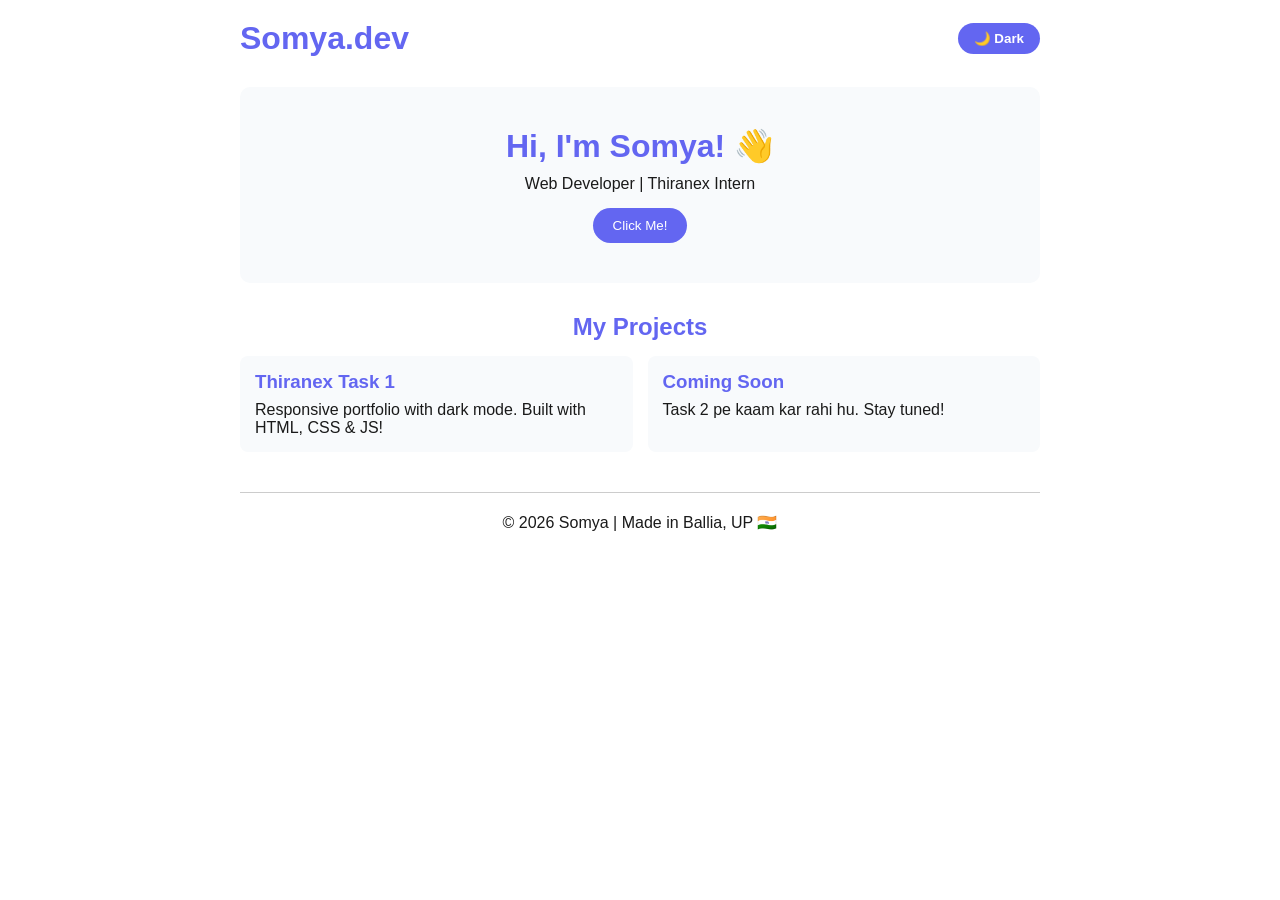
<file: index.html>
<!DOCTYPE html>
<html lang="en">
<head>
<meta charset="UTF-8">
<meta name="viewport" content="width=device-width, initial-scale=1.0">
<title>Somya | Thiranex</title>
<style>
:root{--bg:#fff;--text:#1a1a1a;--primary:#6366f1;--card:#f8fafc}
[data-theme="dark"]{--bg:#0f172a;--text:#f1f5f9;--primary:#818cf8;--card:#1e293b}
*{margin:0;padding:0;box-sizing:border-box;transition:0.3s}
body{font-family:sans-serif;background:var(--bg);color:var(--text);padding:20px}
.container{max-width:800px;margin:0 auto}
header{display:flex;justify-content:space-between;align-items:center;margin-bottom:30px}
h1{color:var(--primary)}
.theme-toggle{background:var(--primary);color:#fff;border:none;padding:8px 16px;border-radius:20px;cursor:pointer;font-weight:bold}
.hero{text-align:center;padding:40px 20px;background:var(--card);border-radius:10px;margin-bottom:30px}
.hero h2{font-size:2rem;margin-bottom:10px;color:var(--primary)}
.btn{background:var(--primary);color:#fff;padding:10px 20px;border:none;border-radius:20px;cursor:pointer;margin-top:15px}
.projects{display:grid;grid-template-columns:1fr 1fr;gap:15px}
.project-card{background:var(--card);padding:15px;border-radius:8px}
.project-card h3{color:var(--primary);margin-bottom:8px}
footer{text-align:center;margin-top:40px;padding-top:20px;border-top:1px solid #ccc}
@media(max-width:600px){.projects{grid-template-columns:1fr}header{flex-direction:column;gap:10px}}
</style>
</head>
<body>
<div class="container">
<header>
<h1>Somya.dev</h1>
<button class="theme-toggle" onclick="toggleTheme()">🌙 Dark</button>
</header>
<section class="hero">
<h2>Hi, I'm Somya! 👋</h2>
<p>Web Developer | Thiranex Intern</p>
<button class="btn" onclick="alert('Hey Somya! 🎉 Website LIVE hai!')">Click Me!</button>
</section>
<h2 style="text-align:center;color:var(--primary);margin-bottom:15px">My Projects</h2>
<section class="projects">
<div class="project-card">
<h3>Thiranex Task 1</h3>
<p>Responsive portfolio with dark mode. Built with HTML, CSS & JS!</p>
</div>
<div class="project-card">
<h3>Coming Soon</h3>
<p>Task 2 pe kaam kar rahi hu. Stay tuned!</p>
</div>
</section>
<footer>
<p>© 2026 Somya | Made in Ballia, UP 🇮🇳</p>
</footer>
</div>
<script>
function toggleTheme(){
let b=document.body,t=document.querySelector('.theme-toggle');
if(b.getAttribute('data-theme')==='dark'){b.removeAttribute('data-theme');t.innerHTML='🌙 Dark';localStorage.setItem('theme','light')}
else{b.setAttribute('data-theme','dark');t.innerHTML='☀️ Light';localStorage.setItem('theme','dark')}
}
if(localStorage.getItem('theme')==='dark'){document.body.setAttribute('data-theme','dark');document.querySelector('.theme-toggle').innerHTML='☀️ Light'}
</script>
</body>
</html>
</file>
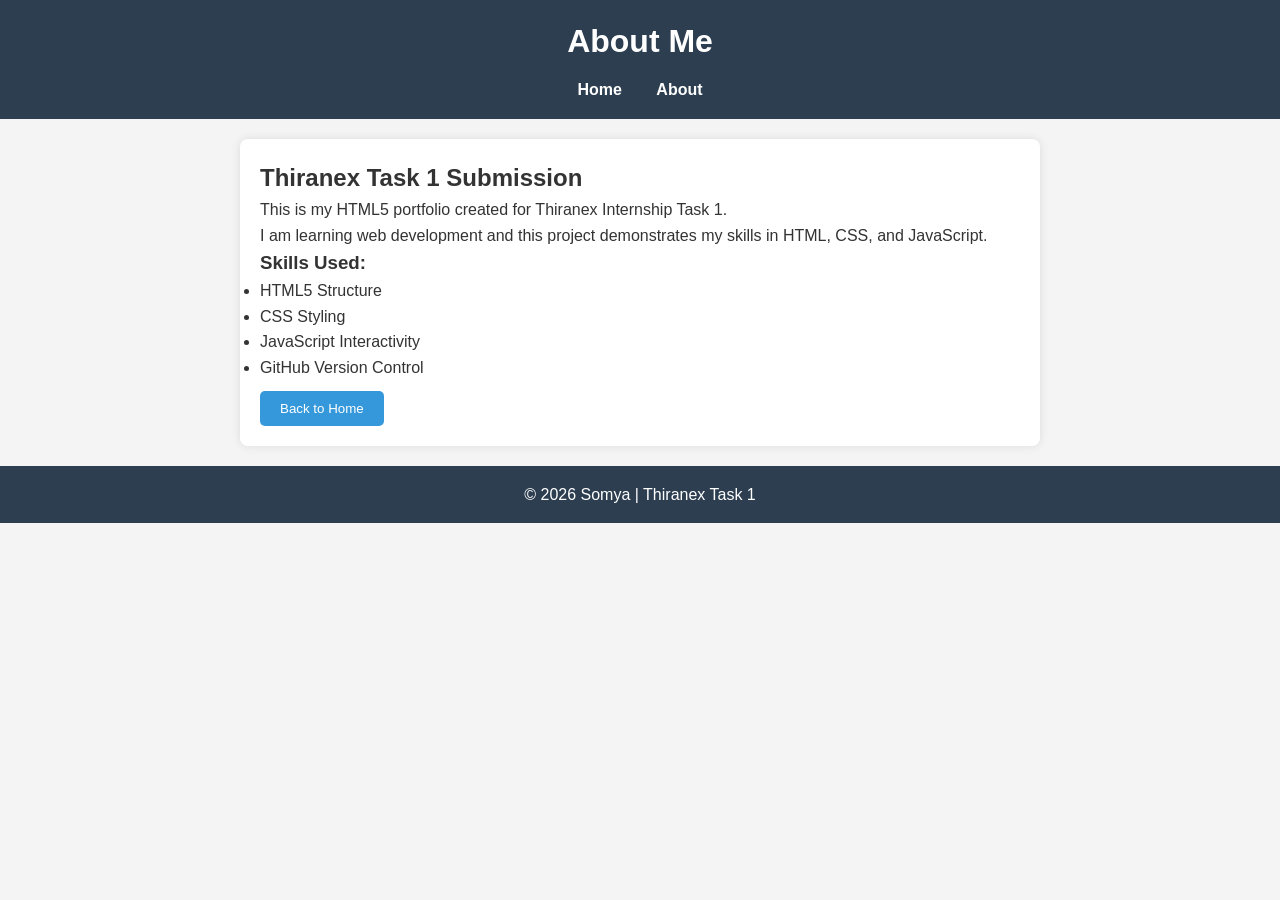
<file: about.html>
<!DOCTYPE html>
<html lang="en">
<head>
    <meta charset="UTF-8">
    <meta name="viewport" content="width=device-width, initial-scale=1.0">
    <title>About - Thiranex Task 1</title>
    <link rel="stylesheet" href="style.css">
</head>
<body>
    <header>
        <h1>About Me</h1>
        <nav>
            <a href="index.html">Home</a>
            <a href="about.html">About</a>
        </nav>
    </header>

    <main>
        <h2>Thiranex Task 1 Submission</h2>
        <p>This is my HTML5 portfolio created for Thiranex Internship Task 1.</p>
        <p>I am learning web development and this project demonstrates my skills in HTML, CSS, and JavaScript.</p>
        
        <h3>Skills Used:</h3>
        <ul>
            <li>HTML5 Structure</li>
            <li>CSS Styling</li>
            <li>JavaScript Interactivity</li>
            <li>GitHub Version Control</li>
        </ul>
        
        <a href="index.html"><button>Back to Home</button></a>
    </main>

    <footer>
        <p>© 2026 Somya | Thiranex Task 1</p>
    </footer>
</body>
</html>
</file>
<file: style.css>
* {
    margin: 0;
    padding: 0;
    box-sizing: border-box;
}

body {
    font-family: Arial, sans-serif;
    line-height: 1.6;
    background-color: #f4f4f4;
    color: #333;
}

header {
    background-color: #2c3e50;
    color: white;
    padding: 1rem;
    text-align: center;
}

nav {
    margin-top: 10px;
}

nav a {
    color: white;
    text-decoration: none;
    margin: 0 15px;
    font-weight: bold;
}

nav a:hover {
    color: #3498db;
}

main {
    max-width: 800px;
    margin: 20px auto;
    padding: 20px;
    background: white;
    border-radius: 8px;
    box-shadow: 0 0 10px rgba(0,0,0,0.1);
}

button {
    background-color: #3498db;
    color: white;
    padding: 10px 20px;
    border: none;
    border-radius: 5px;
    cursor: pointer;
    margin-top: 10px;
}

button:hover {
    background-color: #2980b9;
}

footer {
    background-color: #2c3e50;
    color: white;
    text-align: center;
    padding: 1rem;
    margin-top: 20px;
}
</file>
